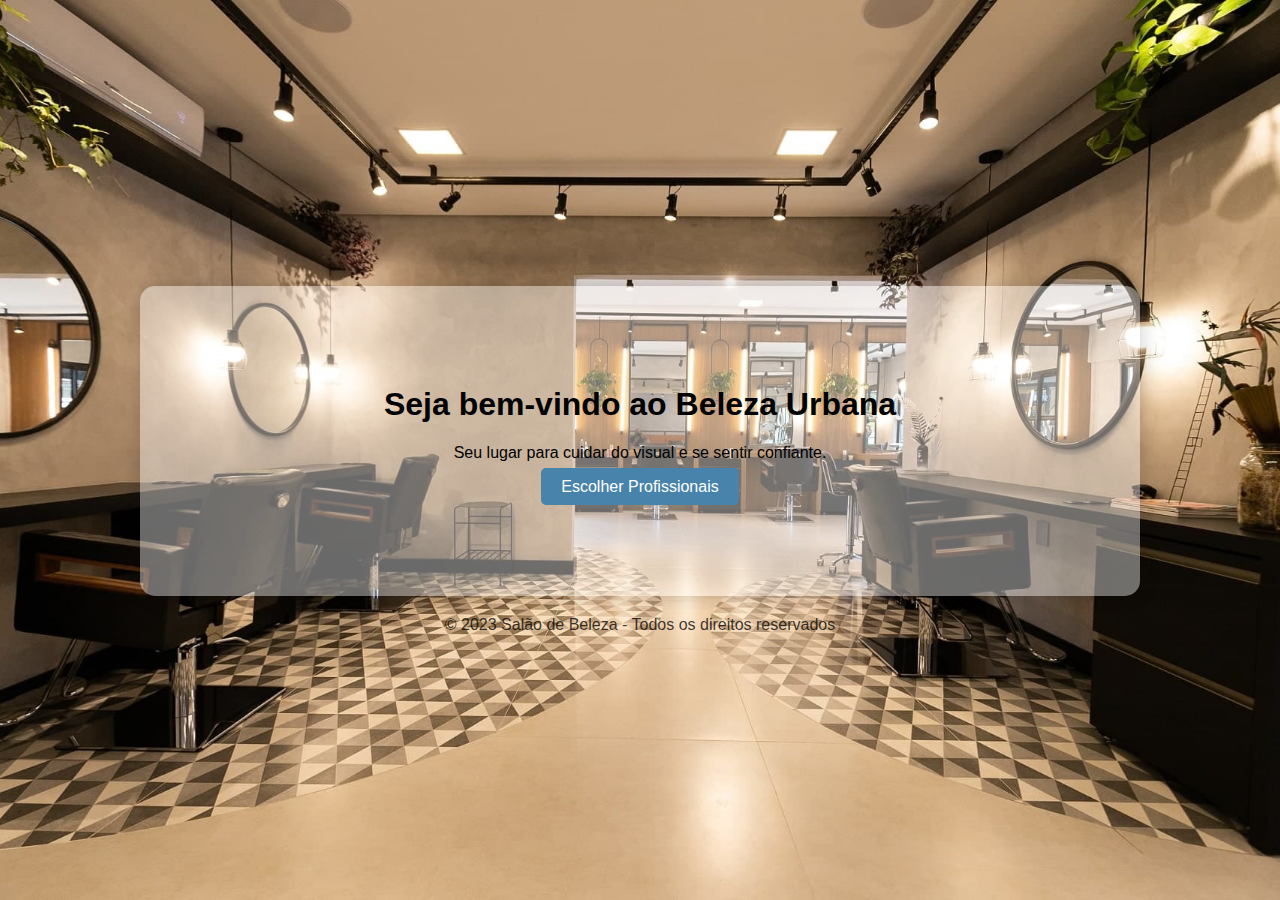
<file: index.html>
<!DOCTYPE html>
<html lang="pt-br">
<head>
    <meta charset="UTF-8">
    <title>Salão de Beleza</title>
    <link rel="stylesheet" href="styles.css">
</head>
<body>
    <div class="container">
        <h1>Seja bem-vindo ao Beleza Urbana</h1>
        <p>Seu lugar para cuidar do visual e se sentir confiante.</p>
        <a href="profissionais.html" class="btn-escolha">Escolher Profissionais</a>
    </div>

    
    <footer>
      &copy; 2023 Salão de Beleza - Todos os direitos reservados
  </footer>
</body>
</html>
</file>
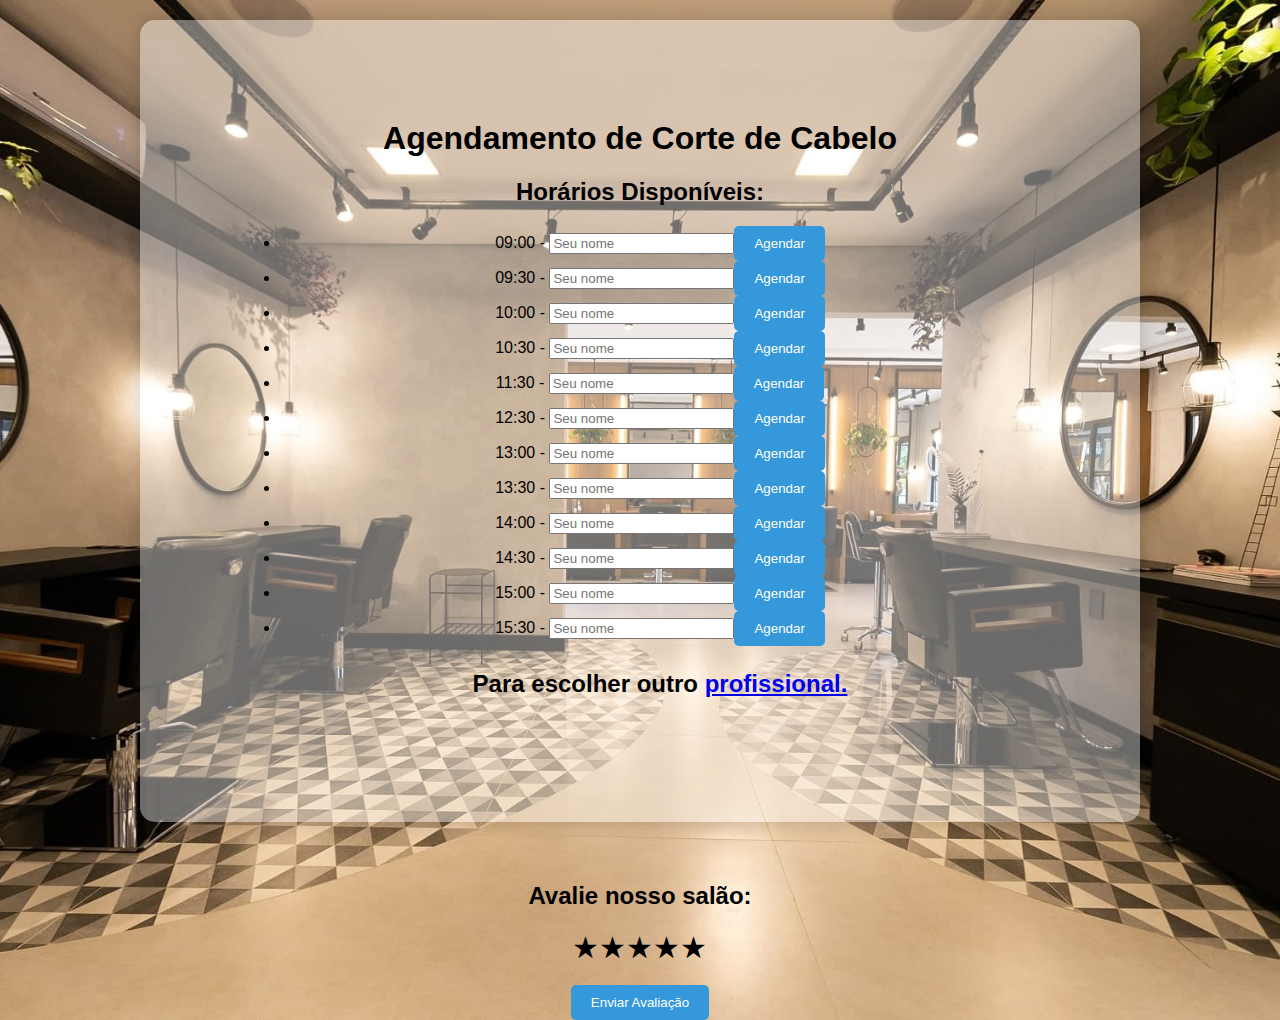
<file: pro1.html>
<!DOCTYPE html>
<html lang="en">
<head>
    <meta charset="UTF-8">
    <meta name="viewport" content="width=device-width, initial-scale=1.0">
    <title>Agendamento</title>
    <link rel="stylesheet" href="styles.css">
</head>
<body>
  


    <div class="container">
      <h1>Agendamento de Corte de Cabelo</h1>
      
      <div class="horarios">
        <h2>Horários Disponíveis:</h2>
        <ul class="horarios-list">
          <!-- Horários de meia em meia hora, das 9h às 20h -->
          <li>09:00 - <input type="text" placeholder="Seu nome"><button class="agendar-btn">Agendar</button></li>
          <li>09:30 - <input type="text" placeholder="Seu nome"><button class="agendar-btn">Agendar</button></li>
          <li>10:00 - <input type="text" placeholder="Seu nome"><button class="agendar-btn">Agendar</button></li>
          <li>10:30 - <input type="text" placeholder="Seu nome"><button class="agendar-btn">Agendar</button></li>
          <li>11:30 - <input type="text" placeholder="Seu nome"><button class="agendar-btn">Agendar</button></li>
          <li>12:30 - <input type="text" placeholder="Seu nome"><button class="agendar-btn">Agendar</button></li>
          <li>13:00 - <input type="text" placeholder="Seu nome"><button class="agendar-btn">Agendar</button></li>
          <li>13:30 - <input type="text" placeholder="Seu nome"><button class="agendar-btn">Agendar</button></li>
          <li>14:00 - <input type="text" placeholder="Seu nome"><button class="agendar-btn">Agendar</button></li>
          <li>14:30 - <input type="text" placeholder="Seu nome"><button class="agendar-btn">Agendar</button></li>
          <li>15:00 - <input type="text" placeholder="Seu nome"><button class="agendar-btn">Agendar</button></li>
          <li>15:30 - <input type="text" placeholder="Seu nome"><button class="agendar-btn">Agendar</button></li>
          <!-- Continue com os demais horários -->
          <h2><P id="rada">Para escolher outro <a href="profissionais.html">profissional.</a></P></h2>
          
        </ul>
      </div>
    </div>
    
    <script>
    // Função para cancelar o agendamento
    function cancelarAgendamento(button) {
      button.textContent = 'Agendar';
      button.style.backgroundColor = '#3498db';
    }
    
    // Seleciona todos os botões de agendamento
    const agendarButtons = document.querySelectorAll('.agendar-btn');
    
    // Adiciona um evento de clique para cada botão
    agendarButtons.forEach(button => {
      button.addEventListener('click', function() {
        if (this.textContent === 'Agendar') {
          this.textContent = 'Cancelar';
          this.style.backgroundColor = 'red'; // Mude a cor conforme necessário
        } else {
          cancelarAgendamento(this);
        }
      });
    });
    </script>
    <div class="avaliacao">
      <h2>Avalie nosso salão:</h2>
      <div class="estrelas" id="estrelas">
          <span class="estrela" data-valor="1">&#9733;</span>
          <span class="estrela" data-valor="2">&#9733;</span>
          <span class="estrela" data-valor="3">&#9733;</span>
          <span class="estrela" data-valor="4">&#9733;</span>
          <span class="estrela" data-valor="5">&#9733;</span>
      </div>
      <button onclick="enviarAvaliacao()">Enviar Avaliação</button>
  </div>

  

  <script>
      const estrelas = document.querySelectorAll('.estrela');

      function marcarEstrelas(valor) {
          estrelas.forEach((estrela, index) => {
              if (index < valor) {
                  estrela.classList.add('selecionada');
              } else {
                  estrela.classList.remove('selecionada');
              }
          });
      }

      estrelas.forEach(estrela => {
          estrela.addEventListener('mouseover', function() {
              const valor = this.getAttribute('data-valor');
              marcarEstrelas(valor);
          });

          estrela.addEventListener('mouseout', function() {
              marcarEstrelas(0);
          });

          estrela.addEventListener('click', function() {
              const valor = this.getAttribute('data-valor');
              // Aqui você pode enviar a avaliação para o servidor, por exemplo
              alert(`Você avaliou com ${valor} estrela(s)!`);
          });
      });

      function enviarAvaliacao() {
          const estrelasSelecionadas = document.querySelectorAll('.estrela.selecionada').length;
          if (estrelasSelecionadas === 0) {
              alert('Por favor, selecione uma avaliação!');
          } else {
              alert(`Você enviou sua avaliação com ${estrelasSelecionadas} estrela(s)!`);
              // Aqui você pode enviar a avaliação para o servidor, por exemplo
          }
      }
  </script>
    </body>
    </html>
</file>
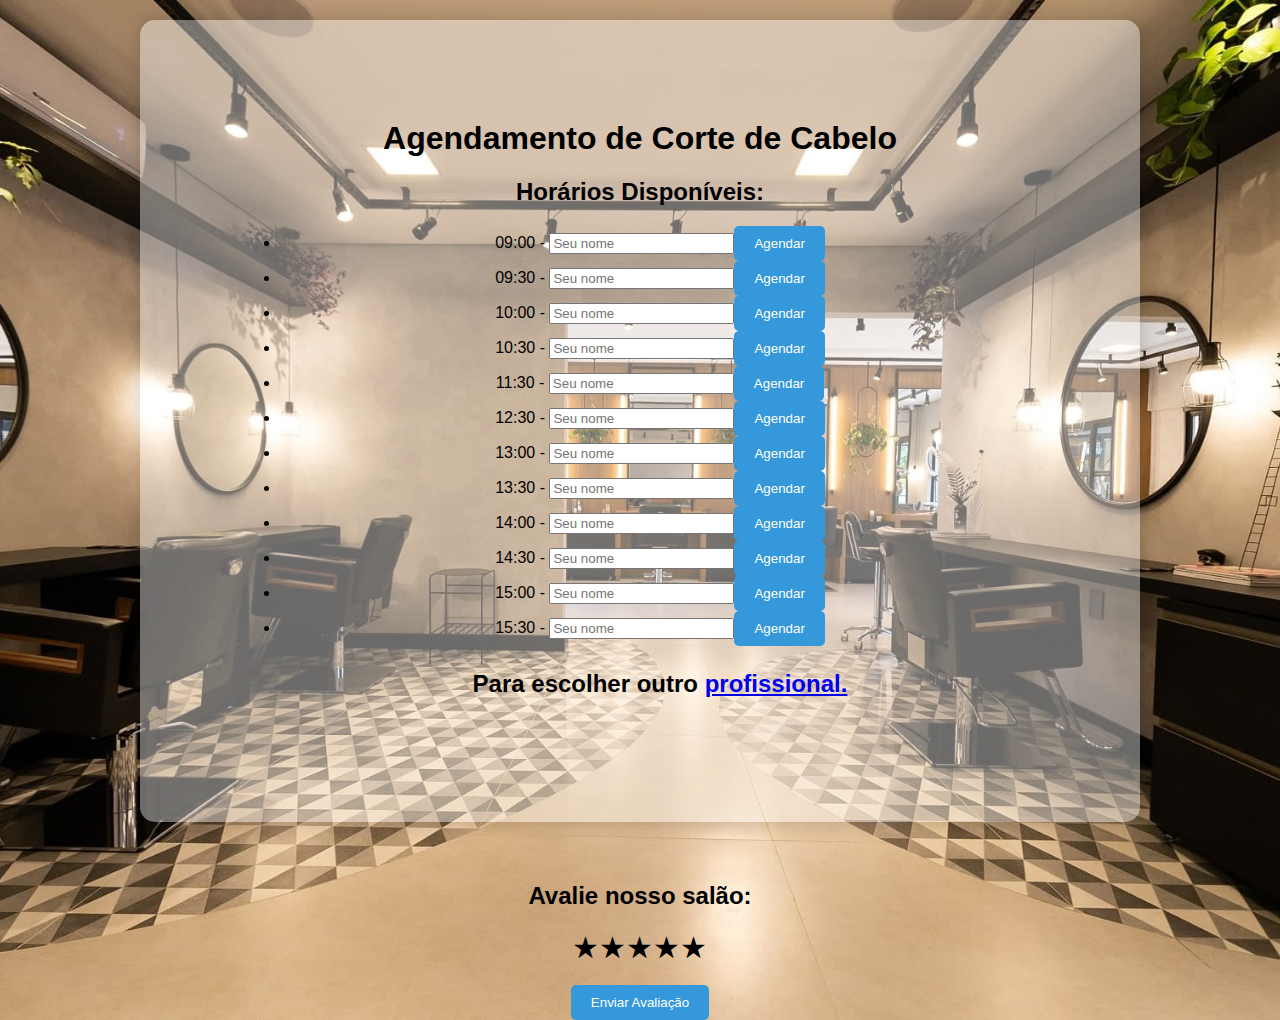
<file: pro2.html>
<!DOCTYPE html>
<html lang="en">
<head>
    <meta charset="UTF-8">
    <meta name="viewport" content="width=device-width, initial-scale=1.0">
    <title>Agendamento</title>
    <link rel="stylesheet" href="styles.css">
</head>
<body>

    <div class="container">
      <h1>Agendamento de Corte de Cabelo</h1>
      
      <div class="horarios">
        <h2>Horários Disponíveis:</h2>
        <ul class="horarios-list">
          <!-- Horários de meia em meia hora, das 9h às 20h -->
          <li>09:00 - <input type="text" placeholder="Seu nome"><button class="agendar-btn">Agendar</button></li>
          <li>09:30 - <input type="text" placeholder="Seu nome"><button class="agendar-btn">Agendar</button></li>
          <li>10:00 - <input type="text" placeholder="Seu nome"><button class="agendar-btn">Agendar</button></li>
          <li>10:30 - <input type="text" placeholder="Seu nome"><button class="agendar-btn">Agendar</button></li>
          <li>11:30 - <input type="text" placeholder="Seu nome"><button class="agendar-btn">Agendar</button></li>
          <li>12:30 - <input type="text" placeholder="Seu nome"><button class="agendar-btn">Agendar</button></li>
          <li>13:00 - <input type="text" placeholder="Seu nome"><button class="agendar-btn">Agendar</button></li>
          <li>13:30 - <input type="text" placeholder="Seu nome"><button class="agendar-btn">Agendar</button></li>
          <li>14:00 - <input type="text" placeholder="Seu nome"><button class="agendar-btn">Agendar</button></li>
          <li>14:30 - <input type="text" placeholder="Seu nome"><button class="agendar-btn">Agendar</button></li>
          <li>15:00 - <input type="text" placeholder="Seu nome"><button class="agendar-btn">Agendar</button></li>
          <li>15:30 - <input type="text" placeholder="Seu nome"><button class="agendar-btn">Agendar</button></li>
          <!-- Continue com os demais horários -->
          <h2><P id="rada">Para escolher outro <a href="profissionais.html">profissional.</a></P></h2>
        </ul>
      </div>
    </div>
    
    <script>
    // Função para cancelar o agendamento
    function cancelarAgendamento(button) {
      button.textContent = 'Agendar';
      button.style.backgroundColor = '#3498db';
    }
    
    // Seleciona todos os botões de agendamento
    const agendarButtons = document.querySelectorAll('.agendar-btn');
    
    // Adiciona um evento de clique para cada botão
    agendarButtons.forEach(button => {
      button.addEventListener('click', function() {
        if (this.textContent === 'Agendar') {
          this.textContent = 'Cancelar';
          this.style.backgroundColor = 'red'; // Mude a cor conforme necessário
        } else {
          cancelarAgendamento(this);
        }
      });
    });
    </script>
    
    <div class="avaliacao">
      <h2>Avalie nosso salão:</h2>
      <div class="estrelas" id="estrelas">
          <span class="estrela" data-valor="1">&#9733;</span>
          <span class="estrela" data-valor="2">&#9733;</span>
          <span class="estrela" data-valor="3">&#9733;</span>
          <span class="estrela" data-valor="4">&#9733;</span>
          <span class="estrela" data-valor="5">&#9733;</span>
      </div>
      <button onclick="enviarAvaliacao()">Enviar Avaliação</button>
  </div>

  

  <script>
      const estrelas = document.querySelectorAll('.estrela');

      function marcarEstrelas(valor) {
          estrelas.forEach((estrela, index) => {
              if (index < valor) {
                  estrela.classList.add('selecionada');
              } else {
                  estrela.classList.remove('selecionada');
              }
          });
      }

      estrelas.forEach(estrela => {
          estrela.addEventListener('mouseover', function() {
              const valor = this.getAttribute('data-valor');
              marcarEstrelas(valor);
          });

          estrela.addEventListener('mouseout', function() {
              marcarEstrelas(0);
          });

          estrela.addEventListener('click', function() {
              const valor = this.getAttribute('data-valor');
              // Aqui você pode enviar a avaliação para o servidor, por exemplo
              alert(`Você avaliou com ${valor} estrela(s)!`);
          });
      });

      function enviarAvaliacao() {
          const estrelasSelecionadas = document.querySelectorAll('.estrela.selecionada').length;
          if (estrelasSelecionadas === 0) {
              alert('Por favor, selecione uma avaliação!');
          } else {
              alert(`Você enviou sua avaliação com ${estrelasSelecionadas} estrela(s)!`);
              // Aqui você pode enviar a avaliação para o servidor, por exemplo
          }
      }
  </script>
    

    </body>
    </html>
</file>
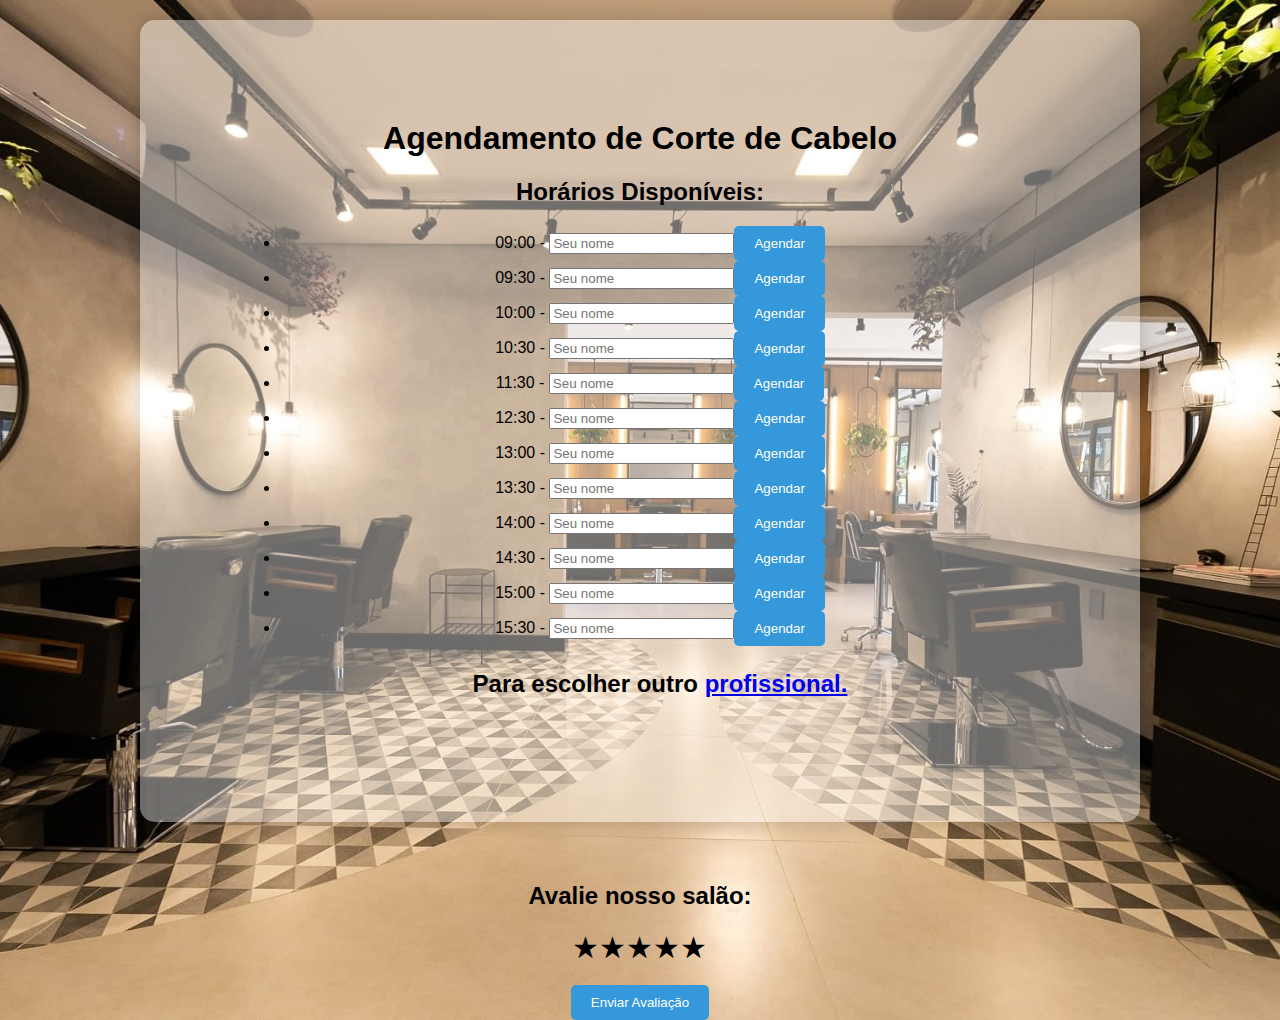
<file: pro3.html>
<!DOCTYPE html>
<html lang="en">
<head>
    <meta charset="UTF-8">
    <meta name="viewport" content="width=device-width, initial-scale=1.0">
    <title>Agendamento</title>
    <link rel="stylesheet" href="styles.css">
</head>
<body>

    <div class="container">
      <h1>Agendamento de Corte de Cabelo</h1>
      
      <div class="horarios">
        <h2>Horários Disponíveis:</h2>
        <ul class="horarios-list">
          <!-- Horários de meia em meia hora, das 9h às 20h -->
          <li>09:00 - <input type="text" placeholder="Seu nome"><button class="agendar-btn">Agendar</button></li>
          <li>09:30 - <input type="text" placeholder="Seu nome"><button class="agendar-btn">Agendar</button></li>
          <li>10:00 - <input type="text" placeholder="Seu nome"><button class="agendar-btn">Agendar</button></li>
          <li>10:30 - <input type="text" placeholder="Seu nome"><button class="agendar-btn">Agendar</button></li>
          <li>11:30 - <input type="text" placeholder="Seu nome"><button class="agendar-btn">Agendar</button></li>
          <li>12:30 - <input type="text" placeholder="Seu nome"><button class="agendar-btn">Agendar</button></li>
          <li>13:00 - <input type="text" placeholder="Seu nome"><button class="agendar-btn">Agendar</button></li>
          <li>13:30 - <input type="text" placeholder="Seu nome"><button class="agendar-btn">Agendar</button></li>
          <li>14:00 - <input type="text" placeholder="Seu nome"><button class="agendar-btn">Agendar</button></li>
          <li>14:30 - <input type="text" placeholder="Seu nome"><button class="agendar-btn">Agendar</button></li>
          <li>15:00 - <input type="text" placeholder="Seu nome"><button class="agendar-btn">Agendar</button></li>
          <li>15:30 - <input type="text" placeholder="Seu nome"><button class="agendar-btn">Agendar</button></li>
          <!-- Continue com os demais horários -->
          <h2><P id="rada">Para escolher outro <a href="profissionais.html">profissional.</a></P></h2>
        </ul>
      </div>
    </div>
    
    <script>
    // Função para cancelar o agendamento
    function cancelarAgendamento(button) {
      button.textContent = 'Agendar';
      button.style.backgroundColor = '#3498db';
    }
    
    // Seleciona todos os botões de agendamento
    const agendarButtons = document.querySelectorAll('.agendar-btn');
    
    // Adiciona um evento de clique para cada botão
    agendarButtons.forEach(button => {
      button.addEventListener('click', function() {
        if (this.textContent === 'Agendar') {
          this.textContent = 'Cancelar';
          this.style.backgroundColor = 'red'; // Mude a cor conforme necessário
        } else {
          cancelarAgendamento(this);
        }
      });
    });
    </script>
    <div class="avaliacao">
      <h2>Avalie nosso salão:</h2>
      <div class="estrelas" id="estrelas">
          <span class="estrela" data-valor="1">&#9733;</span>
          <span class="estrela" data-valor="2">&#9733;</span>
          <span class="estrela" data-valor="3">&#9733;</span>
          <span class="estrela" data-valor="4">&#9733;</span>
          <span class="estrela" data-valor="5">&#9733;</span>
      </div>
      <button onclick="enviarAvaliacao()">Enviar Avaliação</button>
  </div>

  

  <script>
      const estrelas = document.querySelectorAll('.estrela');

      function marcarEstrelas(valor) {
          estrelas.forEach((estrela, index) => {
              if (index < valor) {
                  estrela.classList.add('selecionada');
              } else {
                  estrela.classList.remove('selecionada');
              }
          });
      }

      estrelas.forEach(estrela => {
          estrela.addEventListener('mouseover', function() {
              const valor = this.getAttribute('data-valor');
              marcarEstrelas(valor);
          });

          estrela.addEventListener('mouseout', function() {
              marcarEstrelas(0);
          });

          estrela.addEventListener('click', function() {
              const valor = this.getAttribute('data-valor');
              // Aqui você pode enviar a avaliação para o servidor, por exemplo
              alert(`Você avaliou com ${valor} estrela(s)!`);
          });
      });

      function enviarAvaliacao() {
          const estrelasSelecionadas = document.querySelectorAll('.estrela.selecionada').length;
          if (estrelasSelecionadas === 0) {
              alert('Por favor, selecione uma avaliação!');
          } else {
              alert(`Você enviou sua avaliação com ${estrelasSelecionadas} estrela(s)!`);
              // Aqui você pode enviar a avaliação para o servidor, por exemplo
          }
      }
  </script>
    </body>
    </html>
</file>
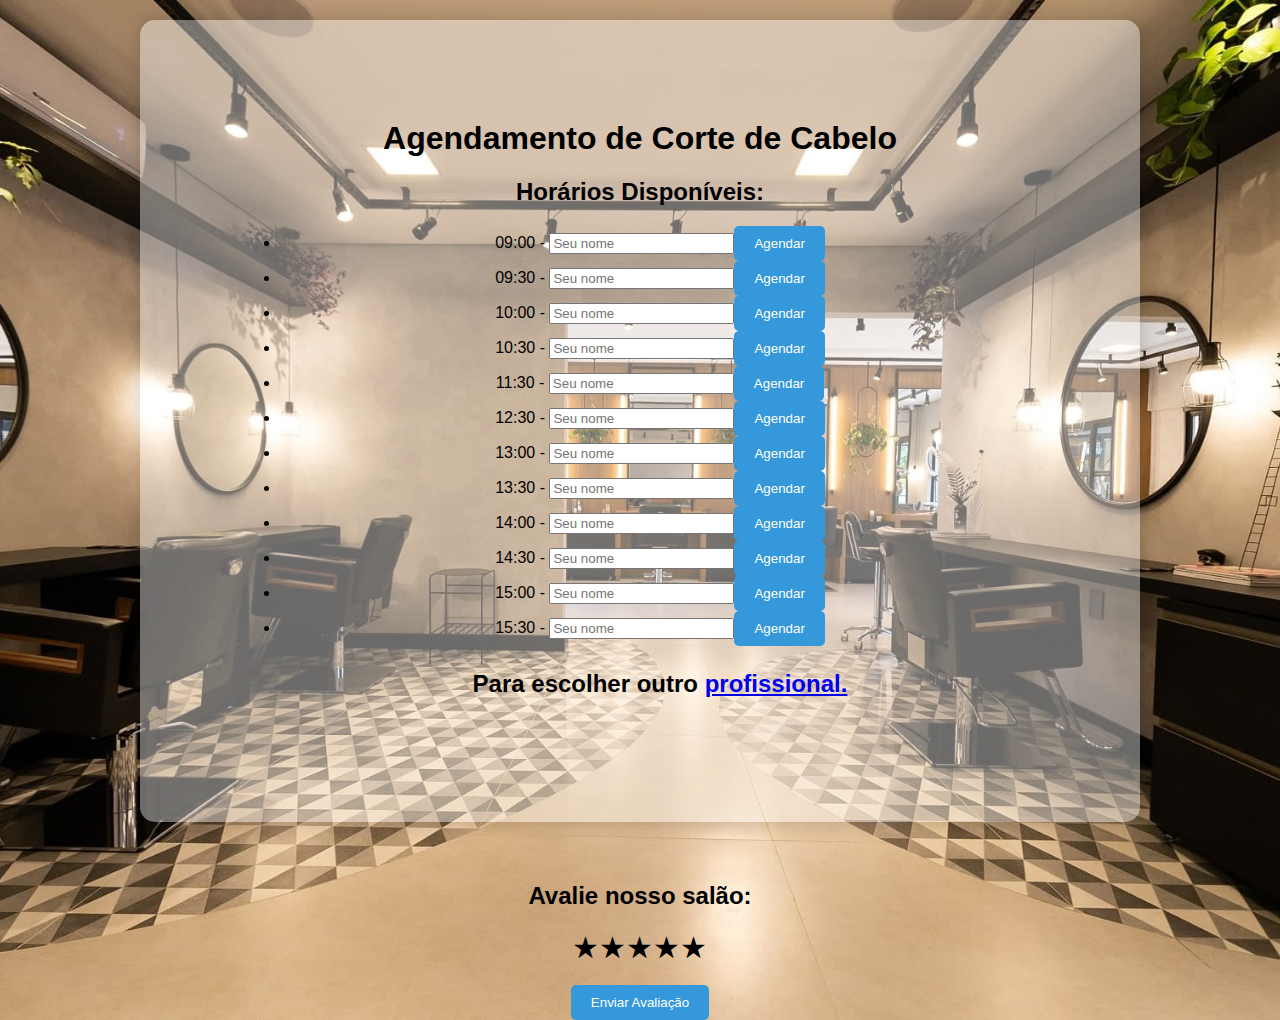
<file: pro5.html>
<!DOCTYPE html>
<html lang="en">
<head>
    <meta charset="UTF-8">
    <meta name="viewport" content="width=device-width, initial-scale=1.0">
    <title>Agendamento</title>
    <link rel="stylesheet" href="styles.css">
</head>
<body>

    <div class="container">
      <h1>Agendamento de Corte de Cabelo</h1>
      
      <div class="horarios">
        <h2>Horários Disponíveis:</h2>
        <ul class="horarios-list">
          <!-- Horários de meia em meia hora, das 9h às 20h -->
          <li>09:00 - <input type="text" placeholder="Seu nome"><button class="agendar-btn">Agendar</button></li>
          <li>09:30 - <input type="text" placeholder="Seu nome"><button class="agendar-btn">Agendar</button></li>
          <li>10:00 - <input type="text" placeholder="Seu nome"><button class="agendar-btn">Agendar</button></li>
          <li>10:30 - <input type="text" placeholder="Seu nome"><button class="agendar-btn">Agendar</button></li>
          <li>11:30 - <input type="text" placeholder="Seu nome"><button class="agendar-btn">Agendar</button></li>
          <li>12:30 - <input type="text" placeholder="Seu nome"><button class="agendar-btn">Agendar</button></li>
          <li>13:00 - <input type="text" placeholder="Seu nome"><button class="agendar-btn">Agendar</button></li>
          <li>13:30 - <input type="text" placeholder="Seu nome"><button class="agendar-btn">Agendar</button></li>
          <li>14:00 - <input type="text" placeholder="Seu nome"><button class="agendar-btn">Agendar</button></li>
          <li>14:30 - <input type="text" placeholder="Seu nome"><button class="agendar-btn">Agendar</button></li>
          <li>15:00 - <input type="text" placeholder="Seu nome"><button class="agendar-btn">Agendar</button></li>
          <li>15:30 - <input type="text" placeholder="Seu nome"><button class="agendar-btn">Agendar</button></li>
          <h2><P id="rada">Para escolher outro <a href="profissionais.html">profissional.</a></P></h2>
          <!-- Continue com os demais horários -->
        </ul>
      </div>
    </div>
    
    <script>
    // Função para cancelar o agendamento
    function cancelarAgendamento(button) {
      button.textContent = 'Agendar';
      button.style.backgroundColor = '#3498db';
    }
    
    // Seleciona todos os botões de agendamento
    const agendarButtons = document.querySelectorAll('.agendar-btn');
    
    // Adiciona um evento de clique para cada botão
    agendarButtons.forEach(button => {
      button.addEventListener('click', function() {
        if (this.textContent === 'Agendar') {
          this.textContent = 'Cancelar';
          this.style.backgroundColor = 'red'; // Mude a cor conforme necessário
        } else {
          cancelarAgendamento(this);
        }
      });
    });
    </script>
    <div class="avaliacao">
      <h2>Avalie nosso salão:</h2>
      <div class="estrelas" id="estrelas">
          <span class="estrela" data-valor="1">&#9733;</span>
          <span class="estrela" data-valor="2">&#9733;</span>
          <span class="estrela" data-valor="3">&#9733;</span>
          <span class="estrela" data-valor="4">&#9733;</span>
          <span class="estrela" data-valor="5">&#9733;</span>
      </div>
      <button onclick="enviarAvaliacao()">Enviar Avaliação</button>
  </div>

  

  <script>
      const estrelas = document.querySelectorAll('.estrela');

      function marcarEstrelas(valor) {
          estrelas.forEach((estrela, index) => {
              if (index < valor) {
                  estrela.classList.add('selecionada');
              } else {
                  estrela.classList.remove('selecionada');
              }
          });
      }

      estrelas.forEach(estrela => {
          estrela.addEventListener('mouseover', function() {
              const valor = this.getAttribute('data-valor');
              marcarEstrelas(valor);
          });

          estrela.addEventListener('mouseout', function() {
              marcarEstrelas(0);
          });

          estrela.addEventListener('click', function() {
              const valor = this.getAttribute('data-valor');
              // Aqui você pode enviar a avaliação para o servidor, por exemplo
              alert(`Você avaliou com ${valor} estrela(s)!`);
          });
      });

      function enviarAvaliacao() {
          const estrelasSelecionadas = document.querySelectorAll('.estrela.selecionada').length;
          if (estrelasSelecionadas === 0) {
              alert('Por favor, selecione uma avaliação!');
          } else {
              alert(`Você enviou sua avaliação com ${estrelasSelecionadas} estrela(s)!`);
              // Aqui você pode enviar a avaliação para o servidor, por exemplo
          }
      }
  </script>
    </body>
    </html>
</file>
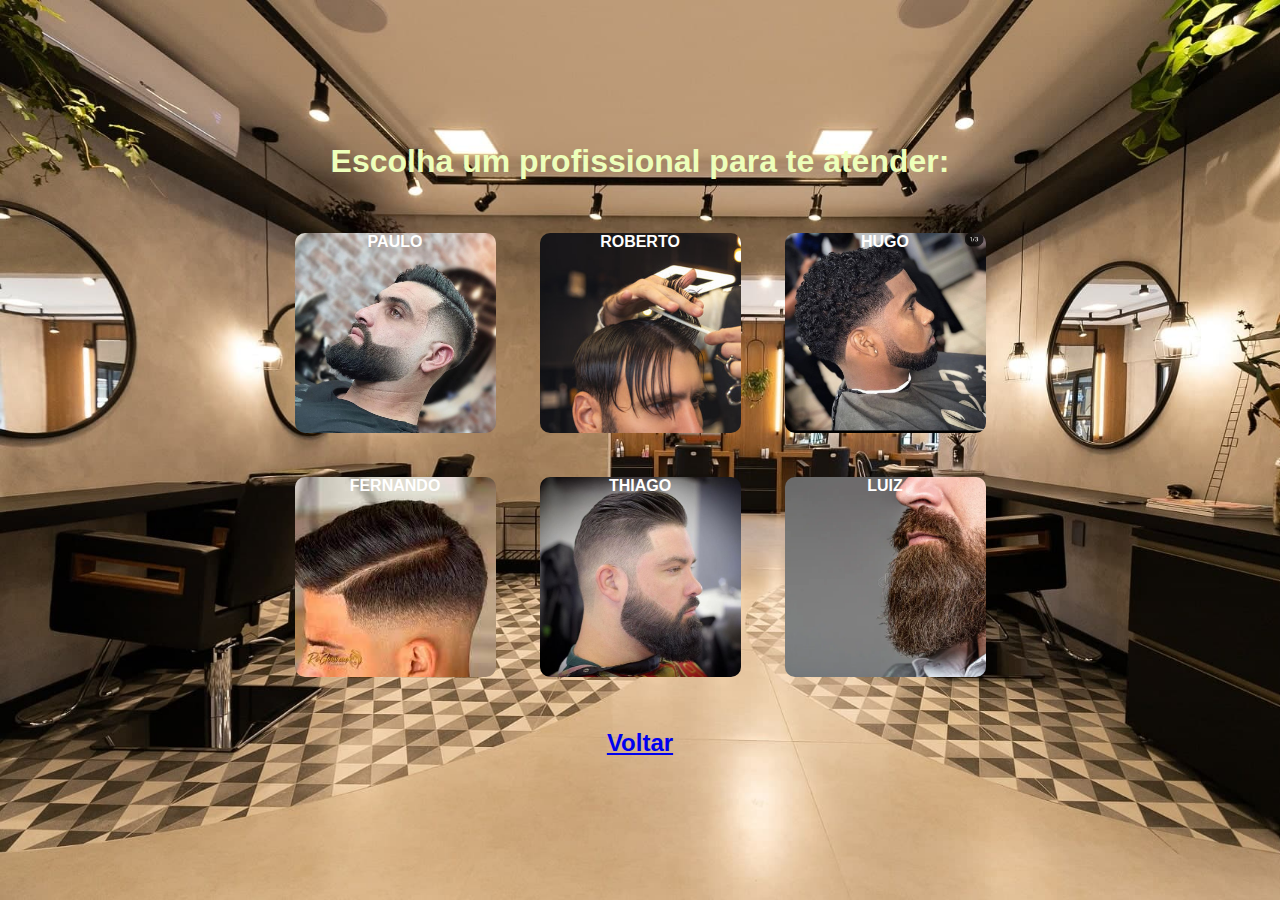
<file: profissionais.html>
<!DOCTYPE html>
<html lang="en">
<head>
    <meta charset="UTF-8">
    <title>Escolha de Profissionais</title>
    <link rel="stylesheet" href="stylepro.css">
     
</head>
   
<body>
    
    <div class="profissionais">
        <h1>Escolha um profissional para te atender:</h1>
        <div class="profissional" id="PROFISSIONAL1">
            <a href="pro1.html"><span>PAULO</span></a>
        </div>
        <div class="profissional" id="PROFISSIONAL2">
            <a href="pro2.html"><span>ROBERTO</span></a>
        </div>
        <div class="profissional" id="PROFISSIONAL3">
            <a href="pro3.html"><span>HUGO</span></a>
        </div>
        <div class="profissional" id="PROFISSIONAL4">
            <a href="pro4.html"><span>FERNANDO</span></a>
        </div>
        <div class="profissional" id="PROFISSIONAL5">
            <a href="pro5.html"><span>THIAGO</span></a>
        </div>
        <div class="profissional" id="PROFISSIONAL6">
            <a href="pro6.html"><span>LUIZ</span></a>
        </div>
        <h2><a href="index.html">Voltar</a></h2>
    </div>
    
</body>
</html>
</file>
<file: styles.css>
/* Estilos gerais */
body {
  font-family: Arial, sans-serif;
  margin: 0;
  padding: 0;
  display: flex;
  flex-direction: column;
  justify-content: center;
  align-items: center;
  min-height: 100vh;
  background-image: url('decoracaodesalaodebelezaabre.jpeg'); /* Substitua pelo caminho para sua imagem */
  background-size: cover;
  background-repeat: no-repeat;
  background-position: center;
}

.container {
  width: 100%;
  max-width: 800px;
  background-color: rgba(255, 255, 255, 0.41); /* Cor de fundo da caixa */
  border-radius: 15px;
  box-shadow: 0 0 20px rgba(0, 0, 0, 0.2);
  padding: 100px;
  text-align: center;
  margin: 20px;
}

h1 {
  margin-top: 0;
}

.btn-escolha {
  padding: 10px 20px;
  background-color: #4783ab;
  color: white;
  border: none;
  border-radius: 5px;
  cursor: pointer;
  transition: background-color 0.3s ease;
  text-decoration: none;
}

.btn-escolha:hover {
  background-color: #297fb9;
}

.avaliacao {
  margin-top: 20px;
  text-align: center;
}

.estrelas {
  display: flex;
  justify-content: center;
  margin-bottom: 20px;
}

.estrela {
  font-size: 30px;
  cursor: pointer;
  transition: color 0.3s ease;
}

.estrela:hover,
.estrela:hover ~ .estrela {
  color: orange;
}

.estrela.selecionada {
  color: orange;
}

button {
  padding: 10px 20px;
  background-color: #3498db;
  color: white;
  border: none;
  border-radius: 5px;
  cursor: pointer;
  transition: background-color 0.3s ease;
}

button:hover {
  background-color: #2980b9;
}

/* Estilos responsivos para telas menores */
@media (max-width: 768px) {
  .container {
      border-radius: 10px;
      padding: 15px; /* Reduz o padding */
  }
}
footer{
  text-align: center;
  color: rgba(0, 0, 0, 0.771);
}
</file>
<file: stylepro.css>
body {
    margin: 0;
    padding: 0;
    font-family: Arial, sans-serif;
    background-image: url('decoracaodesalaodebelezaabre.jpeg'); /* Substitua pelo caminho da sua imagem de fundo */
    background-size: cover;
    display: flex;
    justify-content: center;
    align-items: center;
    height: 100vh;
}
h1 {
    margin-top: 20px;
    color: rgb(237, 255, 186);
    text-align: center;
}

.profissionais {
    display: flex;
    flex-wrap: wrap;
    gap: 20px;
    justify-content: center;
    align-items: center;
    max-width: 800px;
    margin: 0 auto;
}

.profissional {
    width: calc(33.33% - 20px);
    max-width: 201px;
    height: 200px;
    background-color: rgba(181, 76, 76, 0.8);
    background-size: cover;
    border-radius: 10px;
    display: flex;
    align-items: top;
    justify-content: center;
    text-align: center;
    margin: 12px;
}

.profissional a {
    text-decoration: none;
    color: #ffffff;
    font-weight: bold;
}

/* Estilos para cada profissional */
#PROFISSIONAL1 {
    background-image: url('degradê.jpeg'); /* Substitua pelo caminho da imagem do profissional Médico */
    text-align: end;
}#PROFISSIONAL2 {
    background-image: url('corte3.jpeg'); /* Substitua pelo caminho da imagem do profissional Médico */
}#PROFISSIONAL3 {
    background-image: url('corte2.jpeg'); /* Substitua pelo caminho da imagem do profissional Médico */
}#PROFISSIONAL4 {
    background-image: url('corte1.jpeg'); /* Substitua pelo caminho da imagem do profissional Médico */
}#PROFISSIONAL5 {
    background-image: url('corte5.jpeg'); /* Substitua pelo caminho da imagem do profissional Médico */
    text-align: right;
}#PROFISSIONAL6 {
    background-image: url('barba4.jpeg'); /* Substitua pelo caminho da imagem do profissional Médico */
}


/* ... e assim por diante para os outros profissionais */

/* Estilos para tela menores */
@media screen and (max-width: 768px) {
    .profissionais {
        max-width: 100%;
    }

    .profissional {
        width: calc(50% - 20px);
        max-width: 300px;
    }
}

/* Estilos para tela ainda menores */
@media screen and (max-width: 480px) {
    .profissional {
        width: 100%;
        max-width: 100%;
    }
}
</file>
